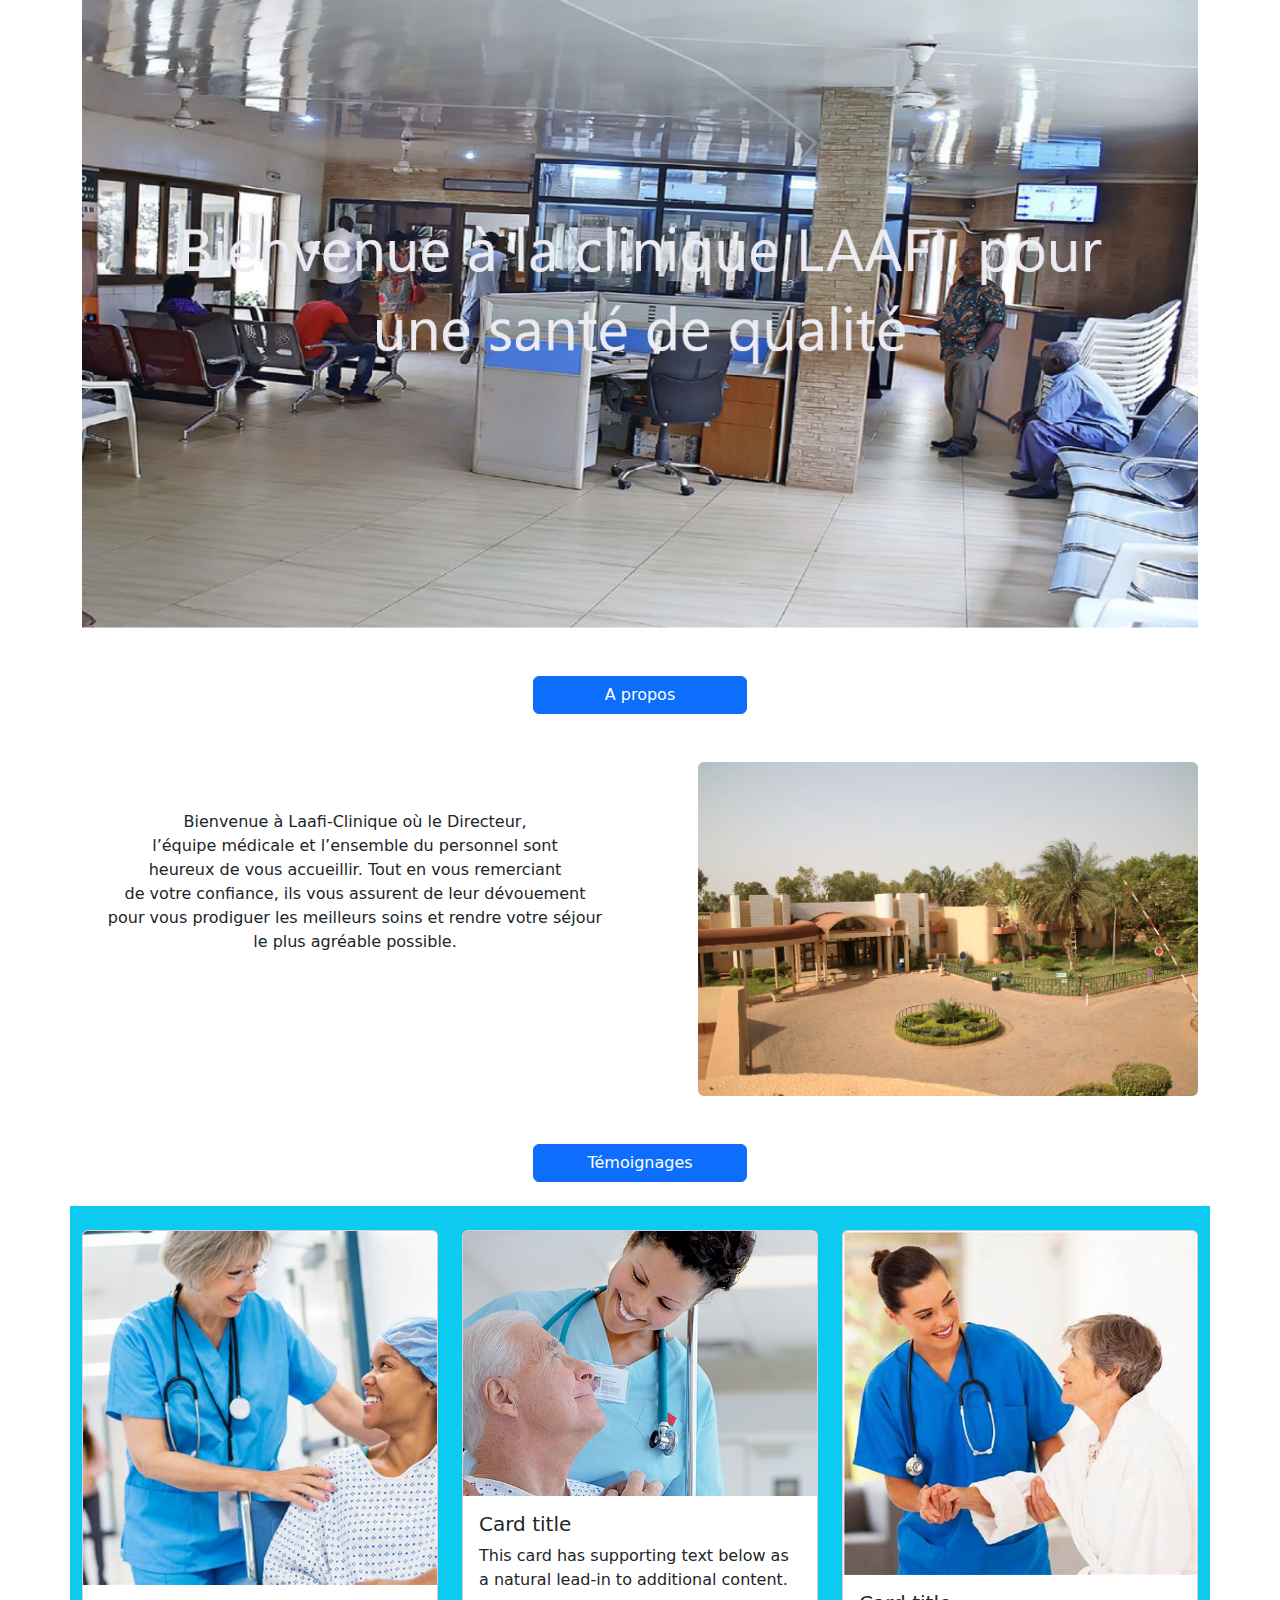
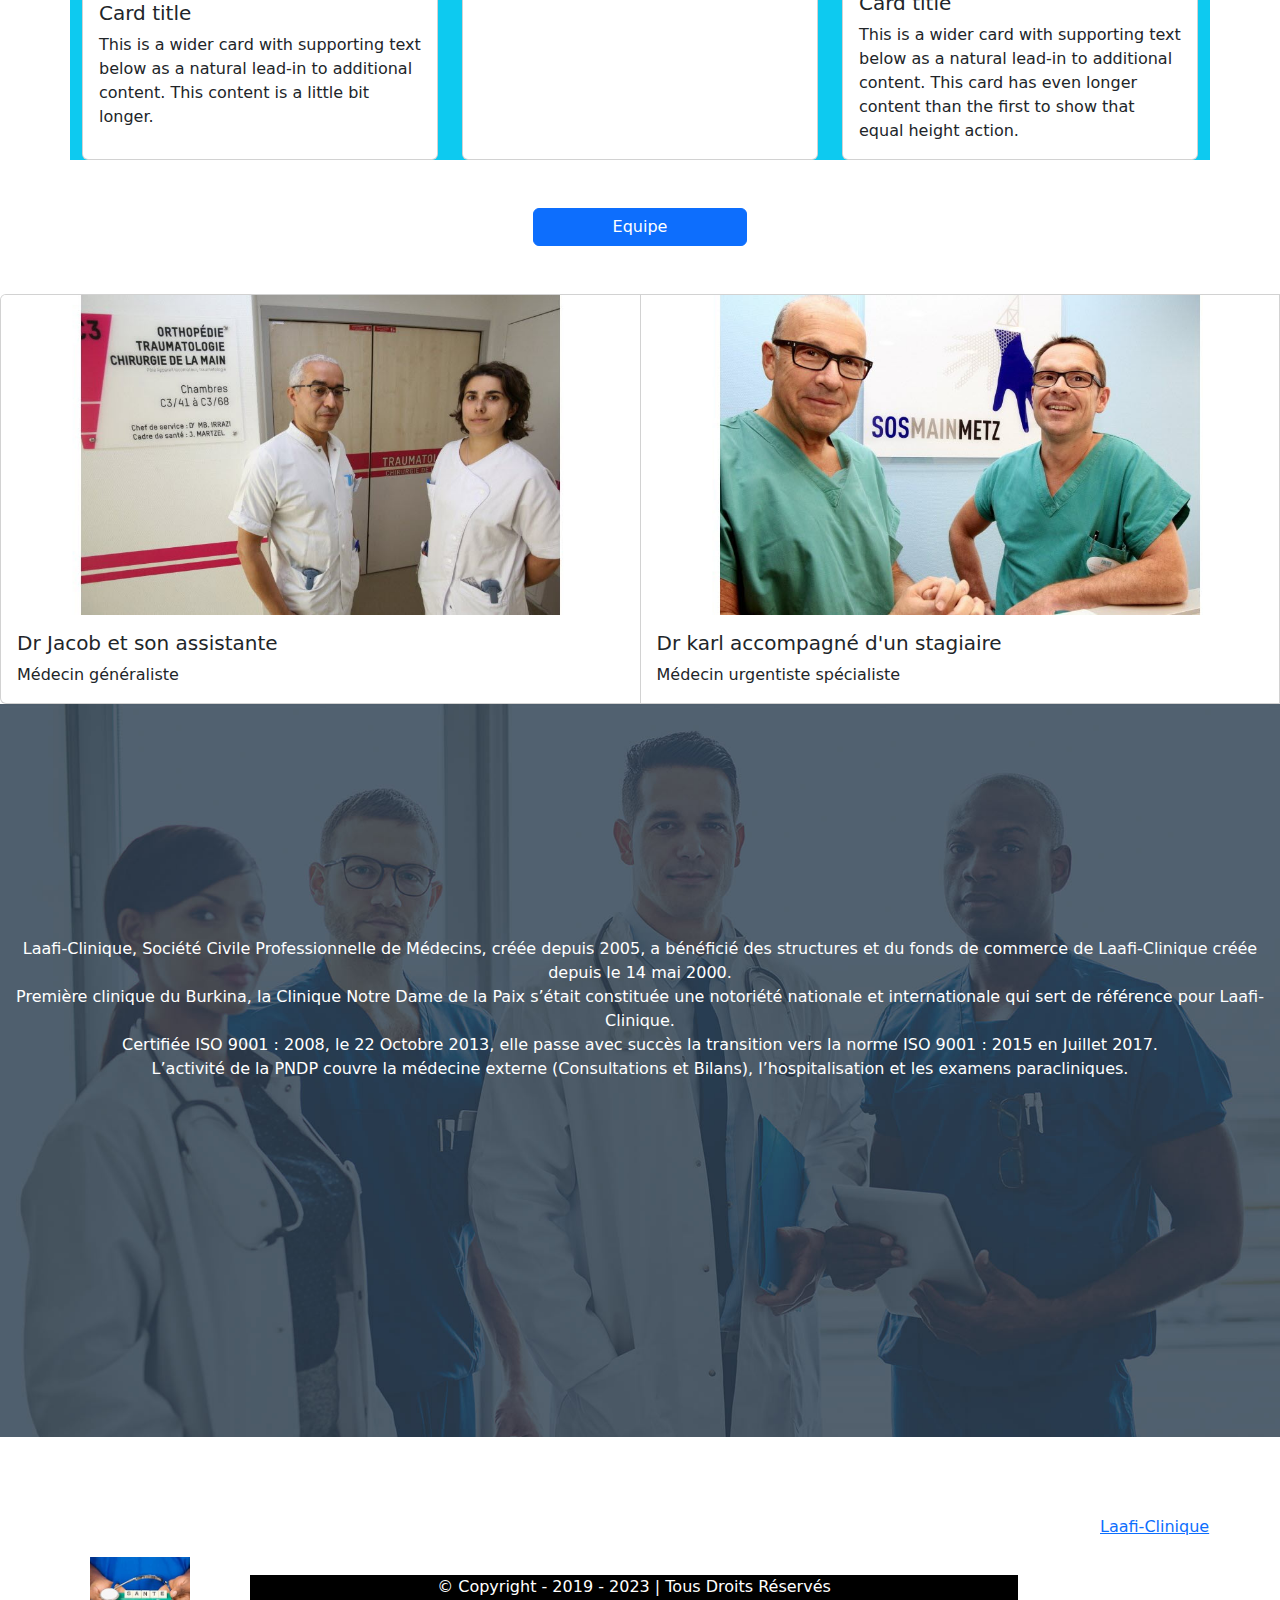
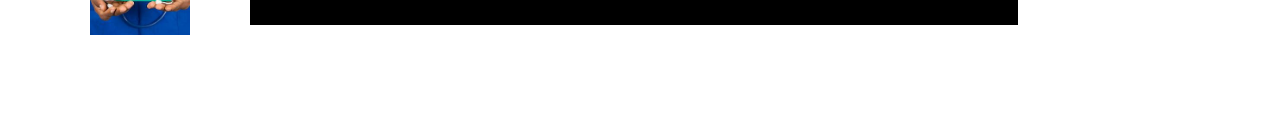
<file: index.html>
<!DOCTYPE html>
<html lang="en">

<head>
  <meta charset="UTF-8">
  <meta http-equiv="X-UA-Compatible" content="IE=edge">
  <meta name="viewport" content="width=device-width, initial-scale=1.0">
  <title>Document</title>
  <link rel="stylesheet" href="bootstrap/css/bootstrap.min.css">
  <link rel="stylesheet" href="style/style.css">
</head>

<body>
  <section>
    <div class="container">
      <img src="images/Groupe 1.png" class="img-fluid" alt="...">
    </div>
    <div class="d-grid gap-6 col-2 mx-auto mt-5">
      <button class="btn btn-primary" type="button">A propos</button>
    </div>
    <div class="container mt-5">
      <div class="row">
        <div class="col-6 py-5 text-center">
          <p>
            Bienvenue à Laafi-Clinique où le Directeur, <br> l’équipe médicale et l’ensemble du personnel sont <br>
            heureux de
            vous accueillir. Tout en vous remerciant <br>
            de votre confiance, ils vous assurent de leur dévouement <br> pour vous prodiguer les meilleurs soins et
            rendre
            votre séjour <br> le plus agréable possible.
          </p>
        </div>
        <div class="col-6">
          <img src="images/IMG_3804.jpg" class="rounded float-end" width="500px" alt="...">
        </div>
      </div>
    </div>
  </section>
  <section>
    <div class="d-grid gap-6 col-2 mx-auto mt-5">
      <button class="btn btn-primary" type="button">Témoignages</button>
    </div>
    <div class="mt-5 container bg-info">
      <div class="row row-cols-1 row-cols-md-3 g-4">
        <div class="col">
          <div class="card h-100">
            <img src="images/OPA.jpg" class="card-img-top" alt="...">
            <div class="card-body">
              <h5 class="card-title">Card title</h5>
              <p class="card-text">This is a wider card with supporting text below as a natural lead-in to additional
                content. This content is a little bit longer.</p>
            </div>
          </div>
        </div>
        <div class="col">
          <div class="card h-100">
            <img src="images/R (1).jpg" class="card-img-top" alt="...">
            <div class="card-body">
              <h5 class="card-title">Card title</h5>
              <p class="card-text">This card has supporting text below as a natural lead-in to additional content.</p>
            </div>
          </div>
        </div>
        <div class="col">
          <div class="card h-100">
            <img src="images/pp.jpg" class="card-img-top" alt="...">
            <div class="card-body">
              <h5 class="card-title">Card title</h5>
              <p class="card-text">This is a wider card with supporting text below as a natural lead-in to additional
                content. This card has even longer content than the first to show that equal height action.</p>
            </div>
          </div>
        </div>
      </div>
    </div>
    <div class="d-grid gap-6 col-2 mx-auto mt-5">
      <button class="btn btn-primary" type="button">Equipe</button>
    </div>
    <!-- <div class="equipe mt-5">
      <img src="images/do.jpg" class="rounded float-start" width="500px" alt="...">
      <img src="images/doc.jpg" class="rounded float-end" width="500px" alt="...">
    </div> -->
    <div class="card-group mt-5">
      <div class="card">
        <img src="images/do.jpg" class="card-img-top" alt="...">
        <div class="card-body">
          <h5 class="card-title">Dr Jacob et son assistante</h5>
          <p class="card-text">Médecin généraliste </p>
        </div>
      </div>
      <div class="card">
        <img src="images/doc.jpg" class="card-img-top" alt="...">
        <div class="card-body">
          <h5 class="card-title">Dr karl accompagné d'un stagiaire</h5>
          <p class="card-text">Médecin urgentiste spécialiste</p>
        </div>
      </div>
      <div>
        <img src="images/h.jpg" class="img-fluid" width="100%" alt="...">
        <div class="text-center tex">
        <p>
          Laafi-Clinique, Société Civile Professionnelle de Médecins, créée depuis 2005, a bénéficié des structures et
          du fonds de commerce de Laafi-Clinique créée depuis le 14 mai 2000. <br> Première clinique du Burkina, la
          Clinique Notre Dame de la Paix s’était constituée une notoriété nationale et internationale qui sert de
          référence pour Laafi-Clinique. <br> Certifiée ISO 9001 : 2008, le 22 Octobre 2013, elle passe avec succès la
          transition vers la norme ISO 9001 : 2015 en Juillet 2017. <br> L’activité de la PNDP couvre la médecine
          externe (Consultations et Bilans), l’hospitalisation et les examens paracliniques.
        </p>
        <div class="sante">
          <img src="images/sante.jpg"width="100px" alt="">
        </div>
        </div>
      </div>
    <div class="text">
      <p class="text-center">
        © Copyright - 2019 - 2023 | Tous Droits Réservés
      </p>
      <div class="fb-page" data-href="https://www.facebook.com/profile.php?id=100092351362450&amp;mibextid=ZbWKwL"
        data-tabs="timeline" py-5 data-width="200" data-height="150" data-small-header="false"
        data-adapt-container-width="true" data-hide-cover="false" data-show-facepile="false">
        <blockquote cite="https://www.facebook.com/profile.php?id=100092351362450&amp;mibextid=ZbWKwL"
          class="fb-xfbml-parse-ignore"><a
            href="https://www.facebook.com/profile.php?id=100092351362450&amp;mibextid=ZbWKwL">Laafi-Clinique</a>
        </blockquote>
      </div>
      
    </div>
    </div>
  </section>
  <div id="fb-root"></div>
  <div id="fb-root"></div>
<script async defer crossorigin="anonymous" src="https://connect.facebook.net/fr_FR/sdk.js#xfbml=1&version=v16.0" nonce="WUq8EE4w"></script>
</body>
<script src="bootstrap/js/bootstrap.bundle.min.js"></script>


</html>
</file>
<file: style/style.css>
.text{
    position: relative;
    left: 250px;
    background-color: black;
    width: 60%;
    height: 50px;
    color: white;
    bottom: 100px;  

}
.tex{
    position: relative;
    z-index: 2;
    bottom: 500px;
    color: white;
}
.fb-page{
    position: relative;
    left: 850px;
    bottom: 100px;
}
.sante{
    position: relative;
    top: 460px;
    right: 500px;
}
</file>
